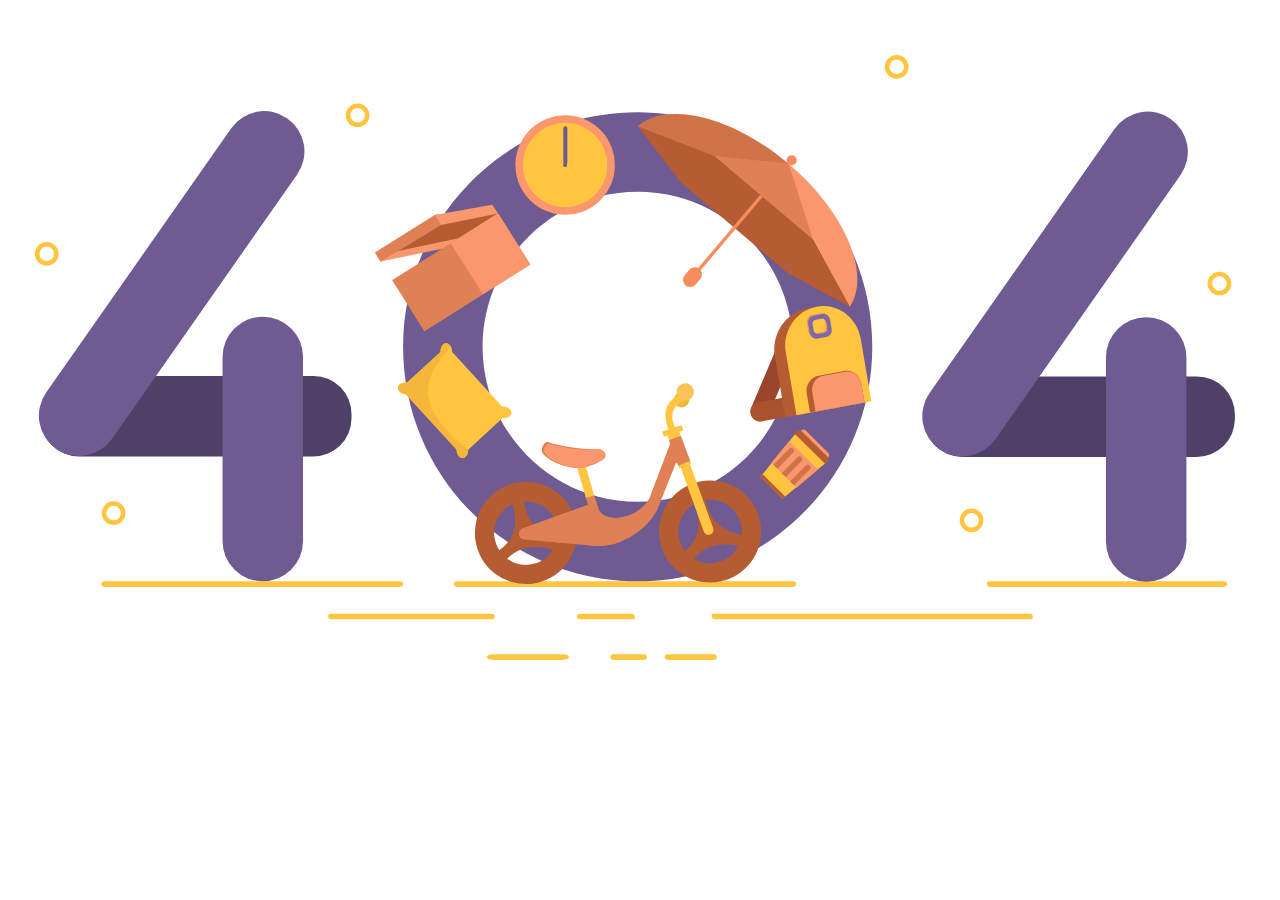
<file: 404/test.html>
<!DOCTYPE html>
<html lang="en">

<head>
    <meta charset="UTF-8">
    <link rel="stylesheet" href="style.css">
    <script src="https://unpkg.com/swiper/swiper-bundle.min.js"></script>
    <link rel="stylesheet" href="https://unpkg.com/swiper/swiper-bundle.min.css">
    <meta http-equiv="X-UA-Compatible" content="IE=edge">
    <meta name="viewport" content="width=device-width, initial-scale=1.0">

    <link rel="stylesheet" href="https://cdnjs.cloudflare.com/ajax/libs/font-awesome/5.15.4/css/all.min.css" integrity="sha512-...your-integrity-hash..." crossorigin="anonymous" />
    <link rel="preconnect" href="https://fonts.googleapis.com">
    <link rel="preconnect" href="https://fonts.gstatic.com" crossorigin>
    <link href="https://fonts.googleapis.com/css2?family=Lora&display=swap" rel="stylesheet">
    <link rel="stylesheet" href="https://cdnjs.cloudflare.com/ajax/libs/font-awesome/6.4.2/css/all.min.css"
        integrity="sha512-z3gLpd7yknf1YoNbCzqRKc4qyor8gaKU1qmn+CShxbuBusANI9QpRohGBreCFkKxLhei6S9CQXFEbbKuqLg0DA=="
        crossorigin="anonymous" referrerpolicy="no-referrer" />
    <link rel="stylesheet" href="style.css">
    <link href="style.css" rel="stylesheet"/>
    <script src="scripts.js"></script>
    <title>Cloud</title>
    <meta name="viewport" content="width=device-width, initial-scale=1.0">
    <meta http-equiv="X-UA-Compatible" content="IE=edge">
    <meta name="viewport" content="width=device-width, initial-scale=1.0">
    <title>WebGL Fluid Simulation</title>
    <style>
        body { margin: 0; overflow: hidden; }
        canvas { display: block; }
        .overlay { position: absolute; top: 10px; left: 10px; color: white; }
    </style>

</head>

<body>
  <div class="wrapper"><svg xmlns="http://www.w3.org/2000/svg" viewBox="0 0 1920 1080">
    <title>404</title>
    <g id="Layer_12 yellow-back-fig" data-name="Layer 12">
      <path class="cls-1" d="M600.87,872H156a4,4,0,0,0-3.78,4.19h0a4,4,0,0,0,3.78,4.19H600.87a4,4,0,0,0,3.78-4.19h0A4,4,0,0,0,600.87,872Z"/>
      <rect class="cls-1" x="680.91" y="871.98" width="513.38" height="8.39" rx="4.19" ry="4.19"/>
      <path class="cls-1" d="M1480,876.17h0c0,2.32,2.37,4.19,5.3,4.19h350.61c2.93,0,5.3-1.88,5.3-4.19h0c0-2.32-2.37-4.19-5.3-4.19H1485.26C1482.33,872,1480,873.86,1480,876.17Z"/>
      <rect class="cls-1" x="492.21" y="920.64" width="249.8" height="8.39" rx="4.19" ry="4.19"/>
      <path class="cls-1" d="M1549.14,924.84h0a4.19,4.19,0,0,0-4.19-4.19H1067.46a14.66,14.66,0,0,1,.35,3.21v1A4.19,4.19,0,0,0,1072,929h472.94A4.19,4.19,0,0,0,1549.14,924.84Z"/>
      <path class="cls-1" d="M865.5,924.84h0a4.19,4.19,0,0,0,4.19,4.19h82.37a12.28,12.28,0,0,1-.19-2v-2.17a4.19,4.19,0,0,0-4.19-4.19h-78A4.19,4.19,0,0,0,865.5,924.84Z"/>
      <rect class="cls-1" x="915.6" y="981.47" width="54.72" height="8.39" rx="4.19" ry="4.19"/>
      <path class="cls-1" d="M730.33,985.67h0c0,2.32,4.23,4.19,9.44,4.19h104.3c5.22,0,9.44-1.88,9.44-4.19h0c0-2.32-4.23-4.19-9.44-4.19H739.78C734.56,981.47,730.33,983.35,730.33,985.67Z"/>
      <rect class="cls-1" x="997.06" y="981.47" width="78.11" height="8.39" rx="4.19" ry="4.19"/>
      
     <g id="round-conf">
      <path class="cls-1 circle c1" d="M536.41,155.14a17.77,17.77,0,1,0,17.77,17.77A17.77,17.77,0,0,0,536.41,155.14Zm0,28.68a10.9,10.9,0,1,1,10.9-10.9A10.9,10.9,0,0,1,536.41,183.81Z"/>
      <path class="cls-1 circle c2" d="M1345.09,82.44a17.77,17.77,0,1,0,17.77,17.77A17.77,17.77,0,0,0,1345.09,82.44Zm0,28.68a10.9,10.9,0,1,1,10.9-10.9A10.9,10.9,0,0,1,1345.09,111.12Z"/>
      <path class="cls-1 circle c3" d="M70.12,363A17.77,17.77,0,1,0,87.89,380.8,17.77,17.77,0,0,0,70.12,363Zm0,28.68A10.9,10.9,0,1,1,81,380.8,10.9,10.9,0,0,1,70.12,391.7Z"/>
      <path class="cls-1 circle c4" d="M170.47,751.82a17.77,17.77,0,1,0,17.77,17.77A17.77,17.77,0,0,0,170.47,751.82Zm0,28.68a10.9,10.9,0,1,1,10.9-10.9A10.9,10.9,0,0,1,170.47,780.5Z"/>
      <path class="cls-1 circle c5" d="M1457.34,762.73a17.77,17.77,0,1,0,17.77,17.77A17.77,17.77,0,0,0,1457.34,762.73Zm0,28.68a10.9,10.9,0,1,1,10.9-10.9A10.9,10.9,0,0,1,1457.34,791.4Z"/>
      <path class="cls-1 circle c6" d="M1829.15,407.49a17.77,17.77,0,1,0,17.77,17.77A17.77,17.77,0,0,0,1829.15,407.49Zm0,28.68a10.9,10.9,0,1,1,10.9-10.9A10.9,10.9,0,0,1,1829.15,436.17Z"/>
      </g>
    </g>
    <g id="fortyfour" data-name="Layer 2">
      <g class="four a">
        
        <rect class="cls-2" x="233.74" y="391.14" width="120.71" height="466.29" rx="57.1" ry="57.1" transform="translate(918.39 330.19) rotate(90)"/>
          
        <rect class="cls-3" x="333.83" y="475.1" width="120.71" height="396.88" rx="60.36" ry="60.36"/>
       
        <rect class="cls-3" x="197.13" y="122.89" width="120.71" height="604.75" rx="60.36" ry="60.36" transform="translate(290.49 -70.78) rotate(35)"/>
    
      </g>
      <g class="four b">
  
        <rect class="cls-2" x="1558.84" y="391.91" width="120.71" height="466.29" rx="57.1" ry="57.1" transform="translate(2244.26 -994.14) rotate(90)"/>
    
     
        <rect class="cls-3" x="1658.92" y="475.87" width="120.71" height="396.88" rx="60.36" ry="60.36"/>
  
        <rect class="cls-3" x="1522.22" y="123.66" width="120.71" height="604.75" rx="60.36" ry="60.36" transform="translate(530.57 -830.68) rotate(35)"/>
   
      </g>
      <path class="cls-3" id="ou" d="M956.54,168.2c-194.34,0-351.89,157.55-351.89,351.89S762.19,872,956.54,872s351.89-157.55,351.89-351.89S1150.88,168.2,956.54,168.2Zm0,584.49c-128.46,0-232.6-104.14-232.6-232.6s104.14-232.6,232.6-232.6,232.6,104.14,232.6,232.6S1085,752.69,956.54,752.69Z"/>
    </g>
    <g id="umbrella" data-name="Layer 3">
      <g>
        <circle class="cls-4" cx="1187.53" cy="240.3" r="7.66" transform="translate(236.36 990.8) rotate(-49.71)"/>
        <g>
          <path class="cls-5" d="M1219.56,359.67l55,100.52c32.7-48.48-6.87-142.43-91.75-214.38-84.41-71.55-183-95.33-225.81-56l114.21,44.14Z"/>
          <path class="cls-6" d="M1182.79,245.81c-84.41-71.55-183-95.33-225.81-56l114.21,44.14Z"/>
          <polygon class="cls-7" points="1182.79 245.81 1071.19 233.91 1219.56 359.67 1182.79 245.81"/>
        </g>
        <polygon class="cls-8" points="1180.91 409.02 1274.54 460.19 1219.56 359.67 1071.19 233.91 956.98 189.76 1021.95 274.29 1180.91 409.02"/>
        <g>
          <rect class="cls-4" x="997.45" y="358.35" width="175.58" height="5.1" transform="translate(108.21 955.38) rotate(-49.71)"/>
          <rect class="cls-4" x="1028.09" y="399.36" width="21.46" height="32.27" rx="10.73" ry="10.73" transform="translate(515.04 -573.16) rotate(40.29)"/>
        </g>
      </g>
    </g>
    <g id="pillow" data-name="Layer 4">
      <path class="cls-1" d="M754,627.07c7,.54,12.92-2.82,13.35-7.59s-4.95-9.24-12-9.87a18.55,18.55,0,0,0-2.17,0l-74.9-81.64c0-.1,0-.19,0-.29,0-7.09-4-12.83-8.8-12.81s-8.75,5.77-8.73,12.87c0,0,0,.09,0,.13l-50.21,46.07h-.09c-7.06-.63-13.14,2.77-13.57,7.59s4.87,9.16,11.85,9.84l76.08,82.92s0,0,0,.06c0,7.09,4,12.83,8.8,12.81s8.65-5.66,8.71-12.65Z"/>
      <path class="cls-9" d="M669.46,514.82c-4.77-.83-8.75,5.77-8.73,12.87,0,0,0,.09,0,.13l-50.21,46.07h-.09c-7.06-.63-13.14,2.77-13.57,7.59s4.87,9.16,11.85,9.84l76.08,82.92s0,0,0,.06c0,7.09,4,12.83,8.8,12.81s8.65-5.66,8.71-12.65C570.55,573,702.07,520.47,669.46,514.82Z"/>
    </g>
    <g id="cup" data-name="Layer 7">
      <polygon class="cls-1" points="1173.69 748.21 1140.52 715.42 1195.79 647.35 1241.13 692.16 1173.69 748.21"/>
      <polygon class="cls-8" points="1173.69 748.21 1140.52 715.42 1143.93 711.27 1177.81 744.75 1173.69 748.21"/>
      <polygon class="cls-5" points="1194.68 731.46 1157.04 694.24 1183.8 661.7 1226.91 704.32 1194.68 731.46"/>
      <g class="cls-10">
        <path class="cls-8" d="M1176.32,667.78h0a4.19,4.19,0,0,1,4.19,4.19v33.54a0,0,0,0,1,0,0h-8.38a0,0,0,0,1,0,0V672a4.19,4.19,0,0,1,4.19-4.19Z" transform="translate(822.53 -628.67) rotate(44.67)"/>
        <path class="cls-8" d="M1172.73,709.7l23.58-23.85a4.19,4.19,0,0,1,5.92,0h0a4.19,4.19,0,0,1,0,5.92l-23.58,23.85Z"/>
        <path class="cls-8" d="M1185.11,722.09l23.58-23.85a4.19,4.19,0,0,1,5.92,0h0a4.19,4.19,0,0,1,0,5.92L1191.06,728Z"/>
      </g>
      <path class="cls-5" d="M1197.85,660.5h45.69a5.7,5.7,0,0,1,5.7,5.7v8.32a0,0,0,0,1,0,0h-57.09a0,0,0,0,1,0,0v-8.32A5.7,5.7,0,0,1,1197.85,660.5Z" transform="translate(829.53 -667.66) rotate(45)"/>
      <path class="cls-8" d="M1191.49,664.74h53.94a5.25,5.25,0,0,1,5.25,5.25v4.79a0,0,0,0,1,0,0h-64.44a0,0,0,0,1,0,0V670a5.25,5.25,0,0,1,5.25-5.25Z" transform="translate(822.83 -663.17) rotate(44.67)"/>
    </g>
    <g id="clock" data-name="Layer 8">
  
      <circle class="cls-5" cx="847.7" cy="247.59" r="74.66" transform="translate(-32.91 314.05) rotate(-20.6)"/>
      <circle class="cls-1" cx="847.7" cy="247.59" r="63.44" transform="translate(-32.91 314.05) rotate(-20.6)"/>
      <rect class="cls-3 clock-hand-1" x="845" y="189.5" width="6.04" height="58" rx="3.02" ry="3.02" />
      <rect class="cls-3 clock-hand-2" x="845" y="209.5" width="6.04" height="38" rx="3.02" ry="3.02" transform="translate(1611.22 -230.4) rotate(130.4)"/>
          <circle class="cls-3" cx="847.7" cy="247.59" transform="translate(-32.91 314.05) rotate(-20.6)" r="3" />
    </g>
    <g id="box" data-name="Layer 9">
      <g id="box-top"><polygon class="cls-8" points="569.71 382.28 653.74 329.39 747.13 320.1 679.2 369.85 569.71 382.28"></polygon>    
      <polygon class="cls-5" points="691.95 367.2 570.87 392.34 565.32 383.35 687.8 357.45 691.95 367.2"></polygon>
  
      
      <polygon class="cls-5" points="661.54 337.48 570.87 392.34 562.42 378.92 652.25 322.38 658.12 321.34 661.54 337.48"></polygon><polygon class="cls-7" points="661.54 337.48 570.87 392.34 562.42 378.92 652.25 322.38 658.12 321.34 661.54 337.48"></polygon><polygon class="cls-5" points="747.13 320.1 661.54 337.48 652.25 322.38 738.4 307.1 747.13 320.1"></polygon>
      </g>
        <path class="cls-5" d="M588.28,420.26s3.44,5.2,5.19,8l43.1,68.48,158.81-100-43.1-68.48q-2.63-4.17-5.47-8Z"></path>
        <path class="cls-7" d="M588.28,420.26s3.44,5.2,5.19,8l43.1,68.48,158.81-100-43.1-68.48q-2.63-4.17-5.47-8Z"></path>
      <rect class="cls-5" x="693.73" y="335.51" width="83.99" height="90.58" transform="translate(-89.78 450.43) rotate(-32.19)"></rect>
      
      
      
    </g>
    
    <g id="rucksack" data-name="Layer 6">
      <g id="stripe"><path class="cls-12" d="M1200.32,473.91h0a13.74,13.74,0,0,0-18.41,7.44l-55,129.86a14.82,14.82,0,0,0,7.13,19.21h0a13.74,13.74,0,0,0,18.41-7.44l55-129.86A14.82,14.82,0,0,0,1200.32,473.91Z"/>
      <path class="cls-13" d="M1202.18,606.34h0a14,14,0,0,0-16.18-11.8l-48.83,9c-7.59,1.4-12.66,9-11.31,16.89h0a14,14,0,0,0,16.18,11.8l48.83-9C1198.46,621.82,1203.53,614.26,1202.18,606.34Z"/>
      </g>
      <path class="cls-8" d="M1300.86,603l-122.93,22.74-15.44-90.91c-5.75-33.86,15.89-66.17,48.34-72.18l11.58-2.08c32.45-6,57.26,17.66,63,51.51Z"/>
      <path class="cls-1" d="M1307,601.91l-112.32,20.78-15.9-93.61c-5.5-32.36,15.19-63.25,46.2-69h0c31-5.74,60.62,15.85,66.12,48.21Z"/>
      <path class="cls-8" d="M1296.76,603.8,1215,618.92l-4.89-28.77c-2.11-12.42,5.83-24.27,17.73-26.47l38.67-7.15c11.9-2.2,23.26,6.08,25.37,18.5Z"/>
      <path class="cls-5" d="M1296.76,603.8l-73.41,13.58-4.92-29c-2-11.62,5.45-22.72,16.6-24.78l33.07-6.12c11.14-2.06,21.77,5.69,23.75,17.32Z"/>
      <path class="cls-4" d="M1231.77,469.69l-13.42,2.48a10.25,10.25,0,0,0-8,11.92l2.38,14a9.9,9.9,0,0,0,11.42,8.33l13.42-2.48a10.25,10.25,0,0,0,8-11.92l-2.38-14A9.9,9.9,0,0,0,1231.77,469.69Zm7.17,20.84a6.39,6.39,0,0,1-5,7.43l-8.36,1.55a6.17,6.17,0,0,1-7.12-5.19l-1.48-8.73a6.39,6.39,0,0,1,5-7.43l8.36-1.55a6.17,6.17,0,0,1,7.12,5.19Z"/>
      <path class="cls-14" d="M1233.74,471.13l-13.42,2.48a10.25,10.25,0,0,0-8,11.92l2.38,14a9.9,9.9,0,0,0,11.42,8.33l13.42-2.48a10.25,10.25,0,0,0,8-11.92l-2.38-14A9.9,9.9,0,0,0,1233.74,471.13Zm7.17,20.84a6.39,6.39,0,0,1-5,7.43l-8.36,1.55a6.17,6.17,0,0,1-7.12-5.19L1219,487a6.39,6.39,0,0,1,5-7.43l8.36-1.55a6.17,6.17,0,0,1,7.12,5.19Z"/>
    </g>
    <g id="bike" data-name="Layer 5">
      <path class="cls-8 wheel" d="M1139.82,780.44a76.59,76.59,0,1,0-57.9,91.53A76.59,76.59,0,0,0,1139.82,780.44Zm-28.12,6.33a47.59,47.59,0,0,1,.83,15.8c-30.14-6.28-47.68-21.65-54.39-52.52A47.73,47.73,0,0,1,1111.69,786.77Zm-70.46-30.9c10.35,26.88,10.14,50.4-13.73,70.77a47.67,47.67,0,0,1,13.73-70.77Zm34.35,88a47.55,47.55,0,0,1-34.94-5.62c16.8-20.36,41.71-25.94,67.09-19.46A47.66,47.66,0,0,1,1075.58,843.85Z"/>
      <path class="cls-8 wheel" d="M864.89,789.69a76.59,76.59,0,1,0-66.13,85.78A76.59,76.59,0,0,0,864.89,789.69Zm-28.59,3.7a47.59,47.59,0,0,1-.64,15.81c-29.43-9-45.47-26-49.3-57.33A47.73,47.73,0,0,1,836.3,793.39ZM769,756.1c7.82,27.72,5.43,51.12-20.22,69.2A47.67,47.67,0,0,1,769,756.1Zm26.06,90.78a47.55,47.55,0,0,1-34.27-8.83c18.61-18.72,43.93-22,68.6-13.16A47.66,47.66,0,0,1,795.06,846.88Z"/>
      <g>
        <rect class="cls-1" x="871.39" y="693.37" width="12.87" height="53.21" transform="translate(-165.97 273.38) rotate(-16.19)"/>
        <path class="cls-5" d="M813.93,679.35c-3.72-5.2,2.24-18.5,9.16-16.13,33.43,11.46,73.85,10.45,73.85,10.45,8.84.15,14.44,10.34,7.27,15.48-14.36,8.79-33.13,17-56.35,9.76C830.17,693.41,819.83,687.6,813.93,679.35Z"/>
        <path class="cls-7" d="M813.93,679.35c-3.72-5.2,2.24-18.5,9.16-16.13,33.43,11.46,73.85,10.45,73.85,10.45,8.84.15,14.44,10.34,7.27,15.48-14.36,8.79-33.13,17-56.35,9.76C830.17,693.41,819.83,687.6,813.93,679.35Z"/>
        <path class="cls-5" d="M817.15,680.06c-3.59-5,1.69-16.51,8.37-14.22,32.3,11.09,71.41,7.83,71.41,7.83,8.54.14,17.45,9.94,7.43,15.88-13.87,8.51-32,16.44-54.44,9.44C832.84,693.67,822.85,688,817.15,680.06Z"/>
      </g>
      <g>
        <circle class="cls-9" cx="1022.66" cy="599.55" r="11.57" transform="translate(-4.86 8.38) rotate(-0.47)"/>
        <path class="cls-1" d="M1069.76,792.37l-34.89-96.74,1.93-.8-1.71-4.15-1.74.72-13.26-36.76,1.27-.42-2.25-6.76,5.94-2-2.57-7.72-9.7,3.22c-11.55-22.55,2-36.33,15-41.86l-5.57-8.81c-23,10.29-29.61,28.75-19.53,54l-9.38,3.12,2.56,7.72,5.47-1.82,2.25,6.76,2.36-.78,13.62,37.76-2.35,1,1.71,4.15,2.16-.89,34.65,96.09a7.47,7.47,0,0,0,9.56,4.49h0A7.47,7.47,0,0,0,1069.76,792.37Z"/>
        <circle class="cls-11" cx="1027.9" cy="587.94" r="12.99" transform="translate(-4.77 8.42) rotate(-0.47)"/>
      </g>
      <path class="cls-5" d="M1021.29,654l-17.73,6.15,1.72,5.59-31.41,82.36c-19.35,32.53-66.3,36.72-75.56,16.68l-7.09-21.5L879,747.1l3.28,10.09-94.65,33.95c-11.49,2.29-11.85,15.79-2.61,17.84,0,0,39.11,3.66,103,9.5a92.75,92.75,0,0,0,40.89-5.29c44.32-16.56,57.73-50.67,57.73-50.67l26.82-67.26a1.37,1.37,0,0,1,2.53,0l1.42,3.33,17.75-7.62Z"/>
      <path class="cls-7" d="M1021.29,654l-17.73,6.15,1.72,5.59-31.41,82.36c-19.35,32.53-66.3,36.72-75.56,16.68l-7.09-21.5L879,747.1l3.28,10.09-94.65,33.95c-11.49,2.29-11.85,15.79-2.61,17.84,0,0,39.11,3.66,103,9.5a92.75,92.75,0,0,0,40.89-5.29c44.32-16.56,57.73-50.67,57.73-50.67l26.82-67.26a1.37,1.37,0,0,1,2.53,0l1.42,3.33,17.75-7.62Z"/>
    </g>
  </svg>
  </div>

</body>

</html>
</file>
<file: 404/style.css>
.cls-1 {
  fill: #ffc541;
}

.cls-2 {
  fill: #4e4066;
}

.cls-3 {
  fill: #6f5b92;
}

.cls-4 {
  fill: #f78d5e;
}

.cls-5 {
  fill: #fa976c;
}

.cls-6,
.cls-7,
.cls-8 {
  fill: #b65c32;
}

.cls-10,
.cls-6 {
  opacity: 0.6;
}

.cls-7 {
  opacity: 0.4;
}

.cls-9 {
  fill: #f4b73b;
}

.cls-11 {
  fill: #f9c358;
}

.cls-12 {
  fill: #9b462c;
}

.cls-13 {
  fill: #aa512e;
}

.cls-14 {
  fill: #7d6aa5;
}


/* animations */

.wheel {
  animation: wheel-rotate 6s ease infinite;
  transform-origin: center;
  transform-box: fill-box;
}

@keyframes wheel-rotate {
  50% {
    transform: rotate(360deg);
    animation-timing-function: cubic-bezier(0.55, 0.085, 0.68, 0.53);
  }
  100% {
    transform: rotate(960deg)
  }
}

.clock-hand-1 {
  animation: clock-rotate 3s linear infinite;
  transform-origin: bottom;
  transform-box: fill-box;
}

.clock-hand-2 {
  animation: clock-rotate 6s linear infinite;
  transform-origin: bottom;
  transform-box: fill-box;
}

@keyframes clock-rotate {
  100% {
    transform: rotate(360deg)
  }
}

#box-top {
  animation: box-top-anim 2s linear infinite;
  transform-origin: right top;
  transform-box: fill-box;
}

@keyframes box-top-anim {
  50% {
    transform: rotate(-5deg)
  }
}

#umbrella {
  animation: umbrella-anim 6s linear infinite;
  transform-origin: center;
  transform-box: fill-box;
}

@keyframes umbrella-anim {
  25% {
    transform: translateY(10px) rotate(5deg);
  }
  75% {
    transform: rotate(-5deg);
  }
}

#cup {
  animation: cup-rotate 3s cubic-bezier(0.455, 0.03, 0.515, 0.955) infinite;
  transform-origin: top left;
  transform-box: fill-box;
}

@keyframes cup-rotate {
  50% {
    transform: rotate(-5deg)
  }
}

#pillow {
  animation: pillow-anim 3s linear infinite;
  transform-origin: center;
  transform-box: fill-box;
}

@keyframes pillow-anim {
  25% {
    transform: rotate(10deg) translateY(5px)
  }
  75% {
    transform: rotate(-10deg)
  }
}

#stripe {
  animation: stripe-anim 3s linear infinite;
  transform-origin: center;
  transform-box: fill-box;
}

@keyframes stripe-anim {
  25% {
    transform: translate(10px, 0) rotate(-10deg)
  }
  75% {
    transform: translateX(10px)
  }
}

#bike {
  animation: bike-anim 6s ease infinite;
}

@keyframes bike-anim {
  0% {
    transform: translateX(-1300px)
  }
  50% {
    transform: translateX(0);
    animation-timing-function: cubic-bezier(0.47, 0, 0.745, 0.715);
  }
  100% {
    transform: translateX(1300px)
  }
}

#rucksack {
  animation: ruck-anim 3s linear infinite;
  transform-origin: top;
  transform-box: fill-box;
}

@keyframes ruck-anim {
  50% {
    transform: rotate(5deg)
  }
}

.circle {
  animation: circle-anim ease infinite;
  transform-origin: center;
  transform-box: fill-box;
  perspective: 0px;
}

.circle.c1 {
  animation-duration: 2s
}

.circle.c2 {
  animation-duration: 3s
}

.circle.c3 {
  animation-duration: 1s
}

.circle.c4 {
  animation-duration: 1s
}

.circle.c5 {
  animation-duration: 2s
}

.circle.c6 {
  animation-duration: 3s
}

@keyframes circle-anim {
  50% {
    transform: scale(.2) rotateX(360deg) rotateY(360deg)
  }
}

.four,
#ou {
  animation: four-anim cubic-bezier(0.39, 0.575, 0.565, 1) infinite;
}

.four.a {
  transform-origin: bottom left;
  animation-duration: 3s;
  transform-box: fill-box;
}

.four.b {
  transform-origin: bottom right;
  animation-duration: 3s;
  transform-box: fill-box;
}

#ou {
  animation-duration: 6s;
  transform-origin: center;
  transform-box: fill-box;
}

@keyframes four-anim {
  50% {
    transform: scale(.98)
  }
}
</file>
